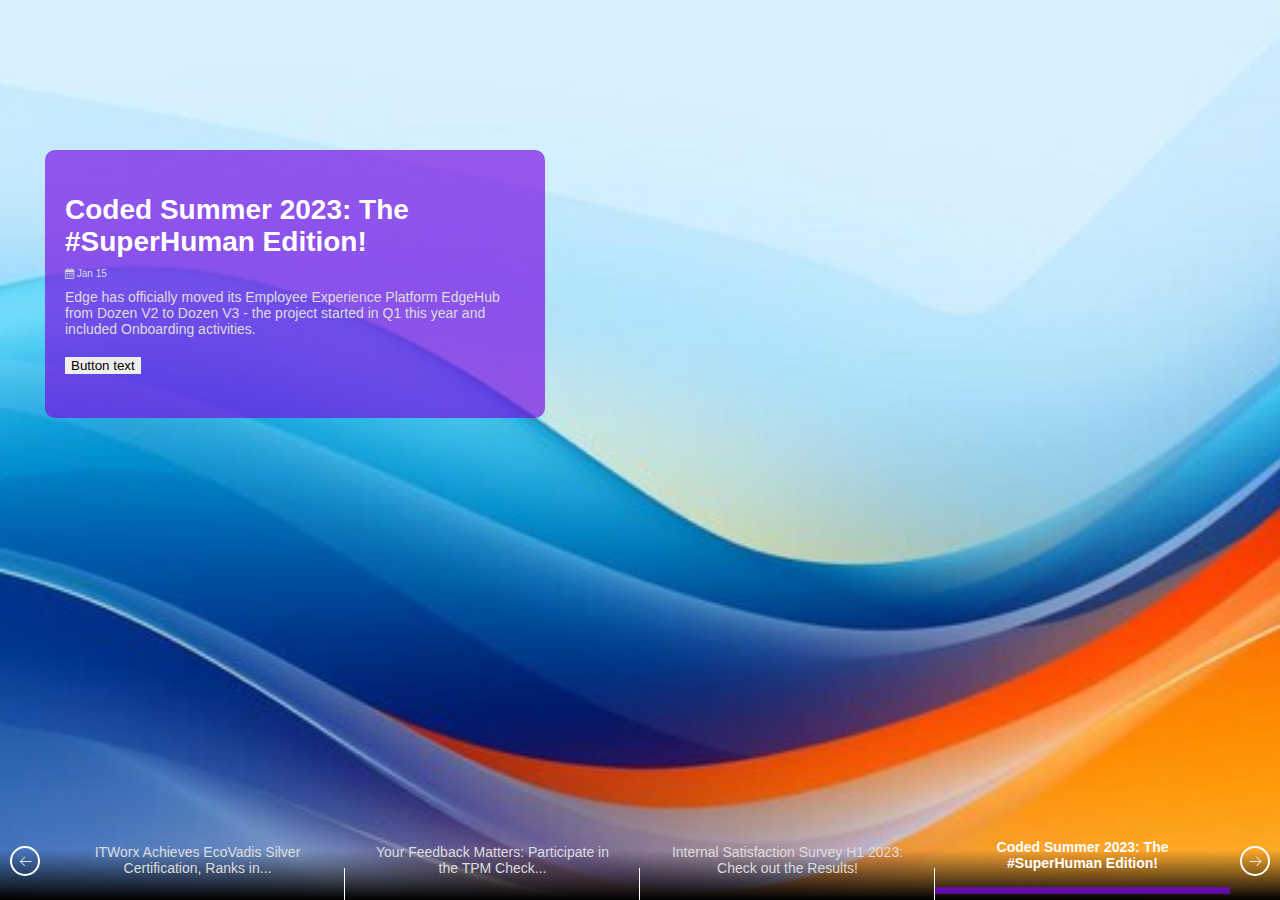
<file: index.html>
<!DOCTYPE html>
<html lang="en">
<head>
    <meta charset="UTF-8">
    <meta name="viewport" content="width=device-width, initial-scale=1.0">
    <link href="https://cdn.jsdelivr.net/npm/bootstrap@5.0.2/dist/css/bootstrap.min.css" rel="stylesheet" integrity="sha384-EVSTQN3/azprG1Anm3QDgpJLIm9Nao0Yz1ztcQTwFspd3yD65VohhpuuCOmLASjC" crossorigin="anonymous">
     <link rel="stylesheet" href="index.css">
     <link rel="stylesheet" href="https://cdnjs.cloudflare.com/ajax/libs/font-awesome/4.7.0/css/font-awesome.min.css">
    <title>carousel</title>
</head>
<body>
    <container>

            <main>
                <content>
                    <h2> Coded Summer 2023:The #SuperHuman Edition!</h2>
                    <date style="font-size:10px" > <i class="fa fa-calendar"></i> Jan 15 Jan 15</date>
                    <p>Edge has officaly moved its Employee Experience Platform EdgeHub from Dozen V2 to Dozen V3-the project started in Q1 this year and included Onboarding activities </p>
                    <button class="btn btn-light">Button text</button>
                </content>
            </main>
                <footer >
                <button class="nav-button prev" ></button>
                <element >ITWorx Achieves EcoVadis  Silver Certification, Ranks in...</element>
                <element >Your Feedback Matters:  Participate in the TPM Check...</element>
                <element >Internal Satisfaction Survey H1  2023: Check out the Results!</element>
                <element class="last highlight-item" >Coded Summer 2023: The #SuperHuman Edition!</element>
                <button class="nav-button next"></button>
                </footer>

    
        </container>
</body>
<script src="https://cdn.jsdelivr.net/npm/bootstrap@5.0.2/dist/js/bootstrap.bundle.min.js" integrity="sha384-MrcW6ZMFYlzcLA8Nl+NtUVF0sA7MsXsP1UyJoMp4YLEuNSfAP+JcXn/tWtIaxVXM" crossorigin="anonymous"></script>
<script src="index.js"></script>
</html>
</file>
<file: index.css>
:root {
    --primary-bg-color: rgb(119, 11, 226, 0.67);
    --primary-text-color: #fefefe;
    --secondary-text-color: #ddd;
    --highlight-color: rgba(123, 3, 242, 0.67);
    --hover-color: rgba(81, 6, 155, 0.736);
    --shadow-color: rgba(119, 11, 226, 0.3);
    --separator-color: #fefefe;
}

* {
    margin: 0;
    border: 0;
    box-sizing: border-box;
   font-family: Arial, sans-serif;
}

body {
    margin: 0;
    display: flex;
    justify-content: center;
    align-items: center;
}

container {
    position: relative;
    width: 100%;
    height: 100vh;
    max-width: 100%;
    max-height: 100vh;
    border-radius: 0;
    box-shadow: none;
    overflow: hidden;
    background: url('/assests/gradient-background-copy-space_1179130-416441-1920x1080.jpg') no-repeat center center/cover;
}

main {
    display: flex;
    align-items: center;
    height: 568px; 
    position: relative;
    justify-content: flex-start; 
}

content {
    background-color: var(--primary-bg-color);
    color: var(--primary-text-color);
    padding: 20px;
    border-radius: 10px;
    width: 500px; 
    height: 268px;
    text-align: left;
    margin-left: 45px; 
    display: flex;
    flex-direction: column;
    justify-content: center;
}

content h2 {
    margin: 0 0 10px;
    font-size: 28px;
    font-weight: 600; 
    color: var(--primary-text-color);
}

date {
    margin: 0 0 10px;
    color: var(--secondary-text-color);
}

content p {
    margin: 0 0 20px;
    font-size: 14px; 
    color: var(--secondary-text-color);
}

.btn {
    width: fit-content;
    border: none;
    color: black;
}

.btn:hover {
    color: var(--hover-color); 
    box-shadow: 0px 4px 15px var(--shadow-color); 
    transform: scale(1.02); 
}

footer {
    display: flex;
    justify-content: space-between;
    align-items: center;
    color: var(--primary-text-color);
    font-size: 14px;
    position: absolute;
    bottom: 0;
    width: 100%;
    height: 50px;
    margin: 0;
    background: linear-gradient(to top, rgba(0, 0, 0, 1.1), rgba(0, 0, 0, 0));
}

element {
    flex: 1;
    text-align: center;
    padding: 0px 25px;
    padding-bottom: 30px;
    cursor: pointer;
    position: relative;
    color: var(--secondary-text-color);
}

element:not(.last)::after {
    content: '';
    position: absolute;
    right: 0;
    top: 40px;
    transform: translateY(-50%);
    height: 52%;
    width: 1px;
    background-color: var(--separator-color); 
}

.nav-button {
    background: none;
    border: 2px solid var(--primary-text-color);
    border-radius: 50%;
    width: 30px;
    height: 30px;
    display: flex;
    align-items: center;
    justify-content: center;
    color: var(--primary-text-color);
    cursor: pointer;
    padding: 0;
    margin: 0 10px;
    position: relative;
    top: -14px; 
}

.nav-button:hover {
    background-color: rgba(255, 255, 255, 0.2);
}

.nav-button.prev::before {
    content: "\01F860";
}

.nav-button.next::before {
    content: "\01F862";
}

.highlight-item {
    color: var(--primary-text-color);
    position: relative;
    font-weight: 600;
    top: -5px;
    overflow: hidden; 
}

.highlight-item::after {
    content: '';
    position: absolute;
    left: 0;
    bottom: 7px; 
    width: 100%;
    height: 7px;
    background: var(--highlight-color);
    opacity: 1; 
    transform: translateY(0);
    transition: opacity 0.3s ease, transform 0.3s ease;
}
</file>
